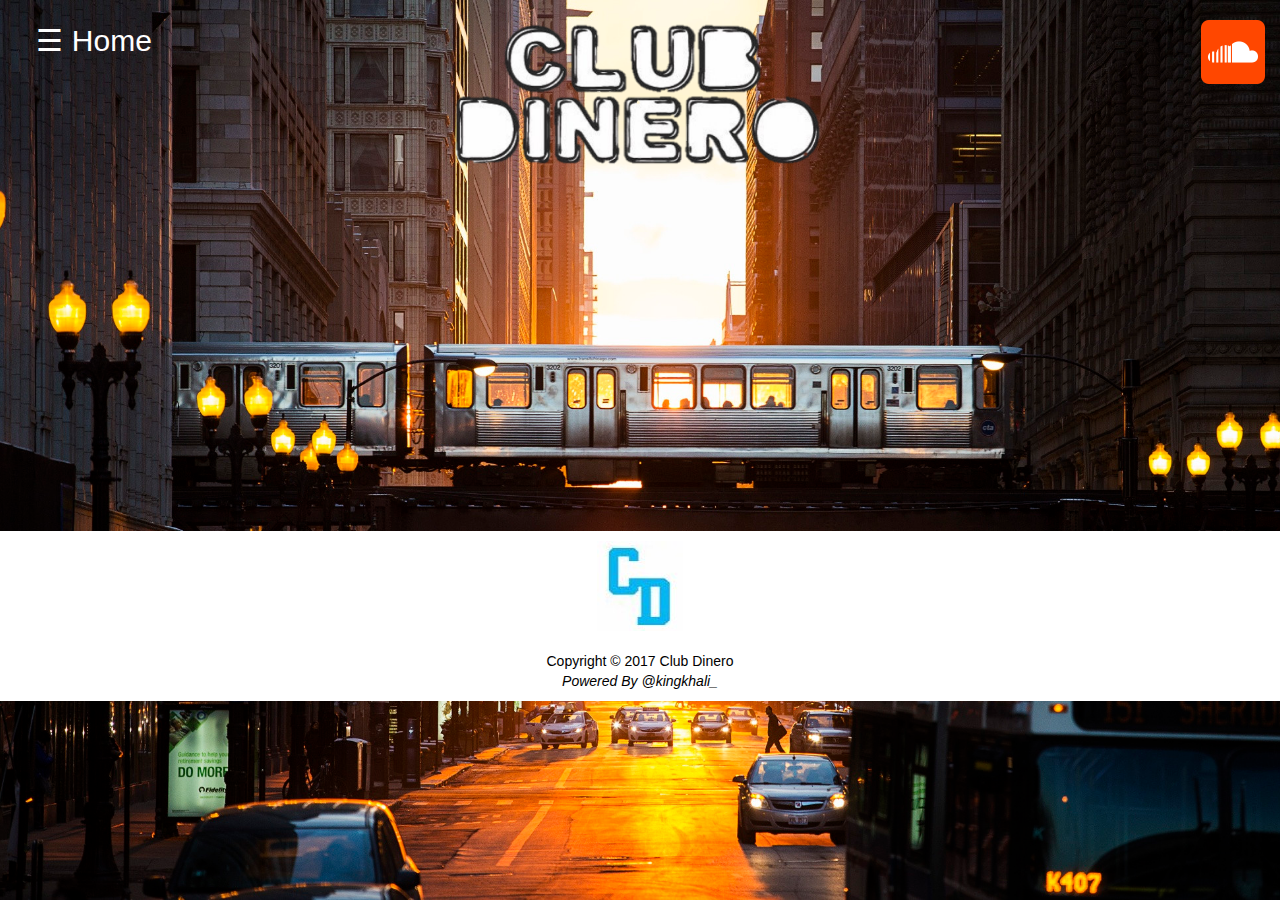
<file: index.html>
<!DOCTYPE html>
<html>
<head>
	<title>Club Dinero</title>
	<link rel="stylesheet" href="https://maxcdn.bootstrapcdn.com/bootstrap/3.3.7/css/bootstrap.min.css" integrity="sha384-BVYiiSIFeK1dGmJRAkycuHAHRg32OmUcww7on3RYdg4Va+PmSTsz/K68vbdEjh4u" crossorigin="anonymous">

	<link rel="stylesheet" type="text/css" href="assets/css/style.css">
	<link rel="icon" href="assets/images/clubdinerologo.jpeg">
</head>
<body>

<div id="mySidenav" class="sidenav">
  <a href="javascript:void(0)" class="closebtn" onclick="closeNav()">&times;</a>
  <a href="index.html">Home</a>
  <a href="about.html">About</a>
  <a href="lookbook.html">Lookbook</a>
  <a href="contact.html">Contact</a>
</div>

<div class="row">
	<div class="menu col-xs-2 text-center">
		<span onclick="openNav()">&#9776; Home</span>
	</div>
		
	<div class="col-xs-4 col-xs-offset-2">
		<div id="header">
				<a href="index.html" class="logo">
					<img src="assets/images/text1.png" alt="">
				</a>
				<!-- <ul id="navigation">
					<li>
						<button class="button">
						<span>
							<a href="index.html">home</a>
						</span>	
						</button>	
					</li>
					<li>
						<button class="button">
						<span>
							<a href="about.html">about</a>
						</span>	
						</button>	
					</li>
					<li>
						<button class="button">
						<span>
							<a href="lookbook.html">lookbook</a>
						</span>	
						</button>	
					</li>
					<li>
						<button class="button">
						<span>
							<a href="contact.html">contact</a>
						</span>	
						</button>	
					</li>
				</ul> -->
		</div>
	</div>

	<div class="music col-xs-1 col-xs-offset-3">
		<img src="assets/images/soundcloudicon.png" alt="soundcloudicon">
	</div>	
</div>		

<br>

<div class="row">
	<div class="col-xs-6 col-xs-offset-3 text-center">
		<iframe width="100%" height="300" scrolling="no" frameborder="no" src="https://w.soundcloud.com/player/?url=https%3A//api.soundcloud.com/playlists/251341302&amp;auto_play=true&amp;hide_related=false&amp;show_comments=true&amp;show_user=true&amp;show_reposts=false&amp;visual=true"></iframe>
	</div>
</div>

<br>		

<footer>
    	<img src="assets/images/clubdinerologo.jpeg" alt="Club Dinero Logo">
    	<br><br>
    	<div class="container">
      		Copyright &copy; 2017 Club Dinero
      		<br>
      		<i>Powered By @kingkhali_<i>
    	</div>
</footer>

<script src="http://code.jquery.com/jquery-2.1.3.min.js"></script>
<script src="assets/javascript/logic.js">

</script>

</body>
</html>
</file>
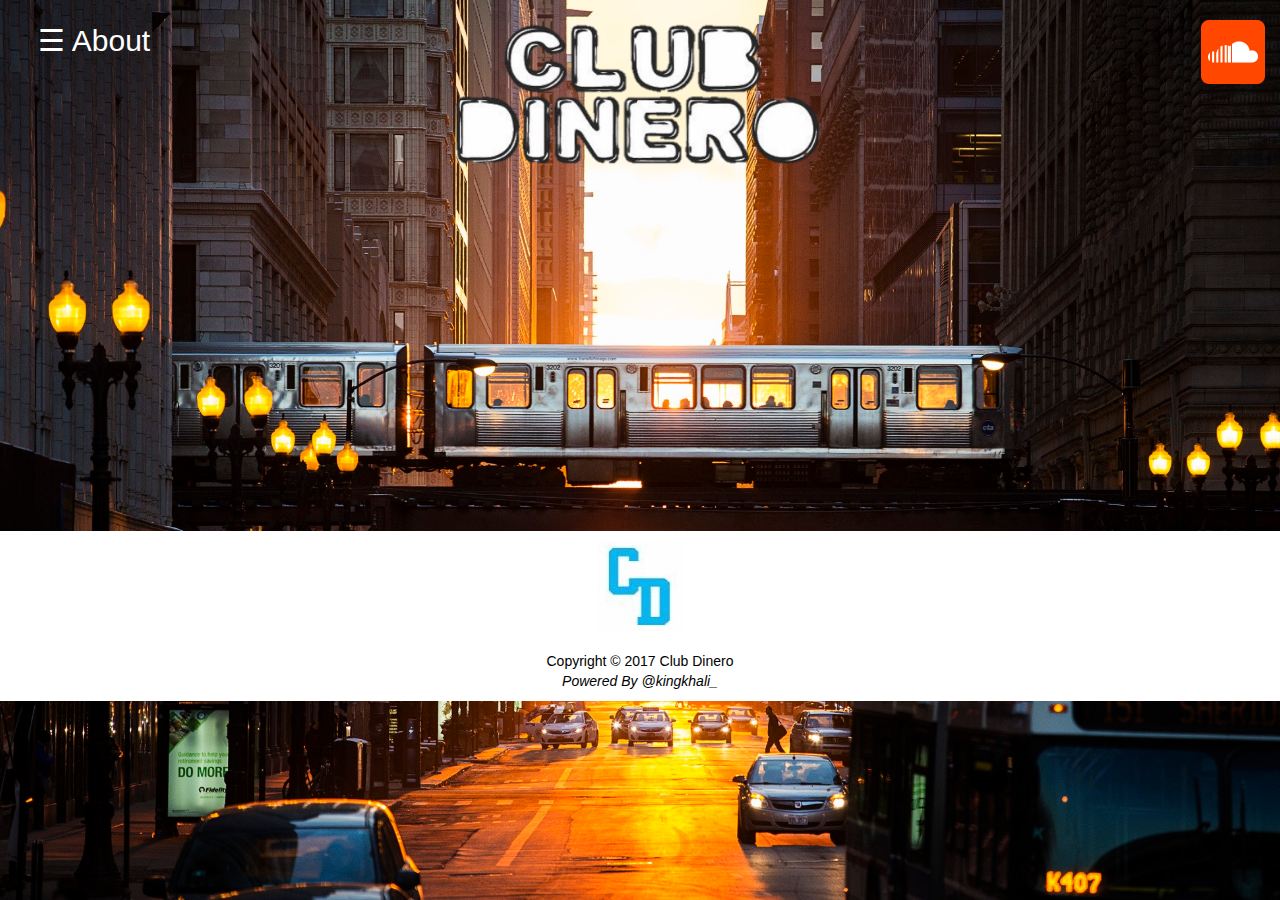
<file: about.html>
<!DOCTYPE html>
<html>
<head>
	<title>Club Dinero - About</title>
	<link rel="stylesheet" href="https://maxcdn.bootstrapcdn.com/bootstrap/3.3.7/css/bootstrap.min.css" integrity="sha384-BVYiiSIFeK1dGmJRAkycuHAHRg32OmUcww7on3RYdg4Va+PmSTsz/K68vbdEjh4u" crossorigin="anonymous">

	<link rel="stylesheet" type="text/css" href="assets/css/style.css">
	<link rel="icon" href="assets/images/clubdinerologo.jpeg">
</head>
<body>

<div id="mySidenav" class="sidenav">
  <a href="javascript:void(0)" class="closebtn" onclick="closeNav()">&times;</a>
  <a href="index.html">Home</a>
  <a href="about.html">About</a>
  <a href="lookbook.html">Lookbook</a>
  <a href="contact.html">Contact</a>
</div>

<div class="row">
	<div class="menu col-xs-2 text-center">
		<span onclick="openNav()">&#9776; About</span>
	</div>
		
	<div class="col-xs-4 col-xs-offset-2">	
		<div id="header">
				<a href="index.html" class="logo">
					<img src="assets/images/text1.png" alt="">
				</a>
				<!-- <ul id="navigation">
					<li>
						<button class="button">
						<span>
							<a href="index.html">home</a>
						</span>	
						</button>	
					</li>
					<li>
						<button class="button">
						<span>
							<a href="about.html">about</a>
						</span>	
						</button>	
					</li>
					<li>
						<button class="button">
						<span>
							<a href="lookbook.html">lookbook</a>
						</span>	
						</button>	
					</li>
					<li>
						<button class="button">
						<span>
							<a href="contact.html">contact</a>
						</span>	
						</button>	
					</li>
				</ul> -->
		</div>
	</div>

	<div class="music col-xs-1 col-xs-offset-3">
		<img src="assets/images/soundcloudicon.png" alt="soundcloudicon">
	</div>
</div>

<br>	

<div class="row">
	<div class="col-xs-6 col-xs-offset-3 text-center">
		<iframe width="100%" height="300" scrolling="no" frameborder="no" src="https://w.soundcloud.com/player/?url=https%3A//api.soundcloud.com/playlists/251341302&amp;auto_play=true&amp;hide_related=false&amp;show_comments=true&amp;show_user=true&amp;show_reposts=false&amp;visual=true"></iframe>
	</div>
</div>		

<br>

<footer>
    	<img src="assets/images/clubdinerologo.jpeg" alt="Club Dinero Logo">
    	<br><br>
    	<div class="container">
      		Copyright &copy; 2017 Club Dinero
      		<br>
      		<i>Powered By @kingkhali_<i>
    	</div>
</footer>

<script src="http://code.jquery.com/jquery-2.1.3.min.js"></script>
<script src="assets/javascript/logic.js">

</script>

</body>
</html>
</file>
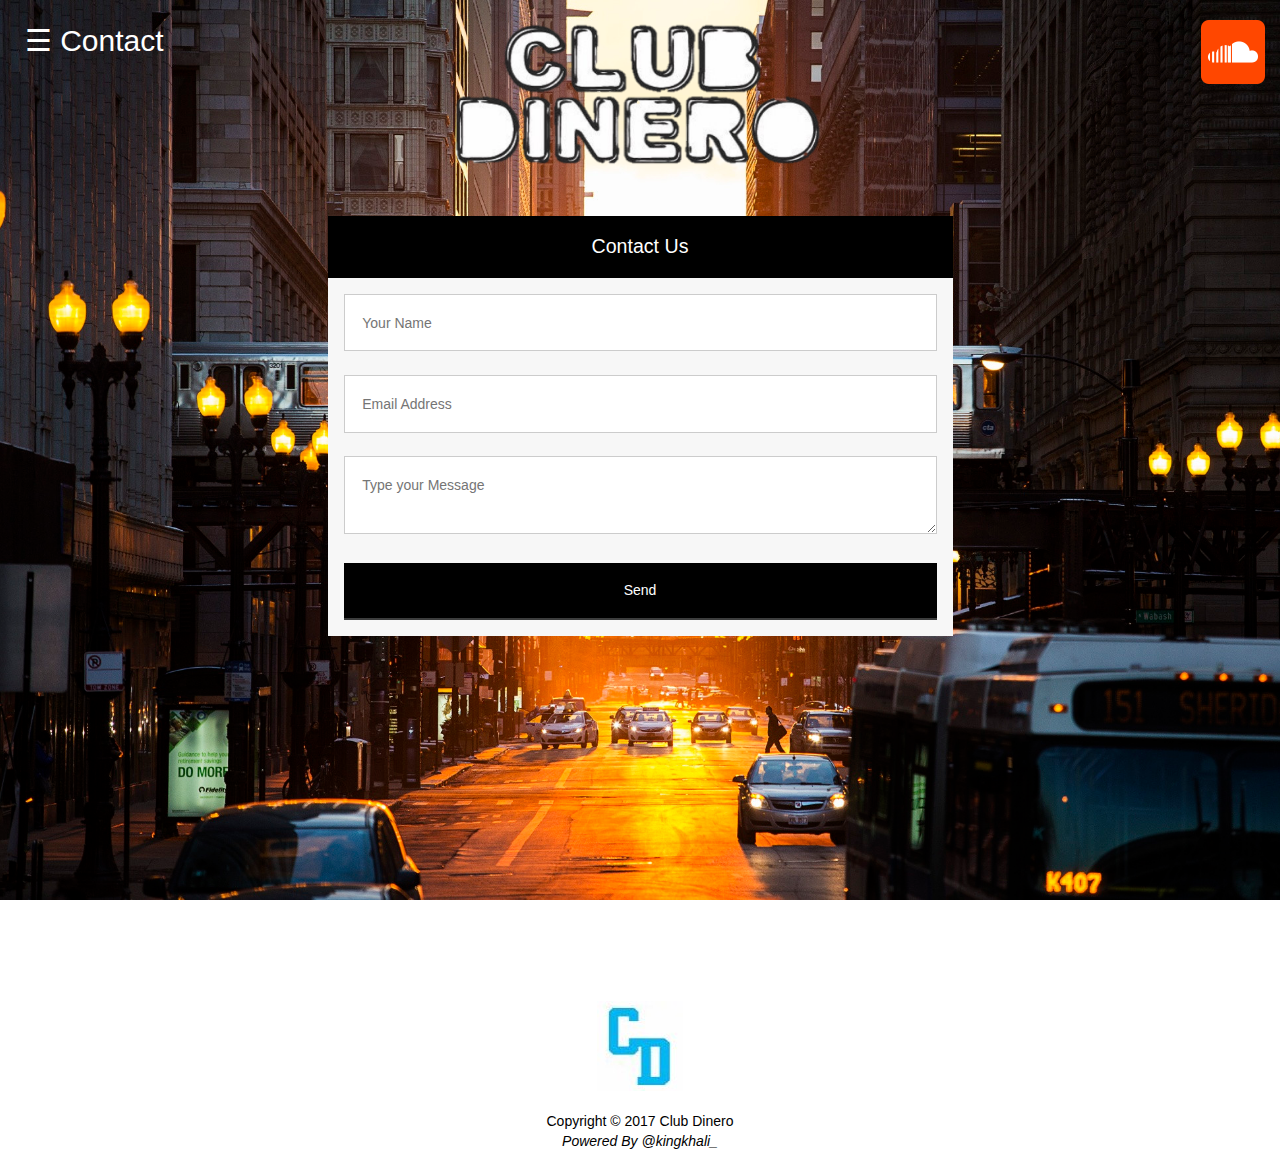
<file: contact.html>
<!DOCTYPE html>
<html>
<head>
	<title>Club Dinero - Contact</title>
	<link rel="stylesheet" href="https://maxcdn.bootstrapcdn.com/bootstrap/3.3.7/css/bootstrap.min.css" integrity="sha384-BVYiiSIFeK1dGmJRAkycuHAHRg32OmUcww7on3RYdg4Va+PmSTsz/K68vbdEjh4u" crossorigin="anonymous">

	<link rel="stylesheet" type="text/css" href="assets/css/style.css">
	<link rel="icon" href="assets/images/clubdinerologo.jpeg">
</head>
<body>

<div id="mySidenav" class="sidenav">
  <a href="javascript:void(0)" class="closebtn" onclick="closeNav()">&times;</a>
  <a href="index.html">Home</a>
  <a href="about.html">About</a>
  <a href="lookbook.html">Lookbook</a>
  <a href="contact.html">Contact</a>
</div>

<div class="row">
	<div class="menu col-xs-2 text-center">
		<span onclick="openNav()">&#9776; Contact</span>
	</div>
	
	<div class="col-xs-4 col-xs-offset-2">	
		<div id="header">
				<a href="index.html" class="logo">
					<img src="assets/images/text1.png" alt="">
				</a>
				<!-- <ul id="navigation">
					<li>
						<button class="button">
						<span>
							<a href="index.html">home</a>
						</span>	
						</button>	
					</li>
					<li>
						<button class="button">
						<span>
							<a href="about.html">about</a>
						</span>	
						</button>	
					</li>
					<li>
						<button class="button">
						<span>
							<a href="lookbook.html">lookbook</a>
						</span>	
						</button>	
					</li>
					<li>
						<button class="button">
						<span>
							<a href="contact.html">contact</a>
						</span>	
						</button>	
					</li>
				</ul> -->
		</div>
	</div>

	<div class="music col-xs-1 col-xs-offset-3">
		<img src="assets/images/soundcloudicon.png" alt="soundcloudicon">
	</div>	
</div>

<br>

<div class="row">
	<div class="col-xs-6 col-xs-offset-3 text-center">
		<div class="form-style-6">
		<h1>Contact Us</h1>
		<input type="text" name="field1" placeholder="Your Name" />
		<input type="email" name="field2" placeholder="Email Address" />
		<textarea name="field3" placeholder="Type your Message"></textarea>
		<input type="submit" value="Send" />
		</div>
	</div>
</div>		

<br>	

<div class="row">
	<div class="col-xs-6 col-xs-offset-3 text-center">
		<iframe width="100%" height="300" scrolling="no" frameborder="no" src="https://w.soundcloud.com/player/?url=https%3A//api.soundcloud.com/playlists/251341302&amp;auto_play=true&amp;hide_related=false&amp;show_comments=true&amp;show_user=true&amp;show_reposts=false&amp;visual=true"></iframe>
	</div>
</div>		

<br>	
	

<footer>
    	<img src="assets/images/clubdinerologo.jpeg" alt="Club Dinero Logo">
    	<br><br>
    	<div class="container">
      		Copyright &copy; 2017 Club Dinero
      		<br>
      		<i>Powered By @kingkhali_<i>
    	</div>
</footer>

<script src="http://code.jquery.com/jquery-2.1.3.min.js"></script>
<script src="assets/javascript/logic.js">

</script>

</body>
</html>
</file>
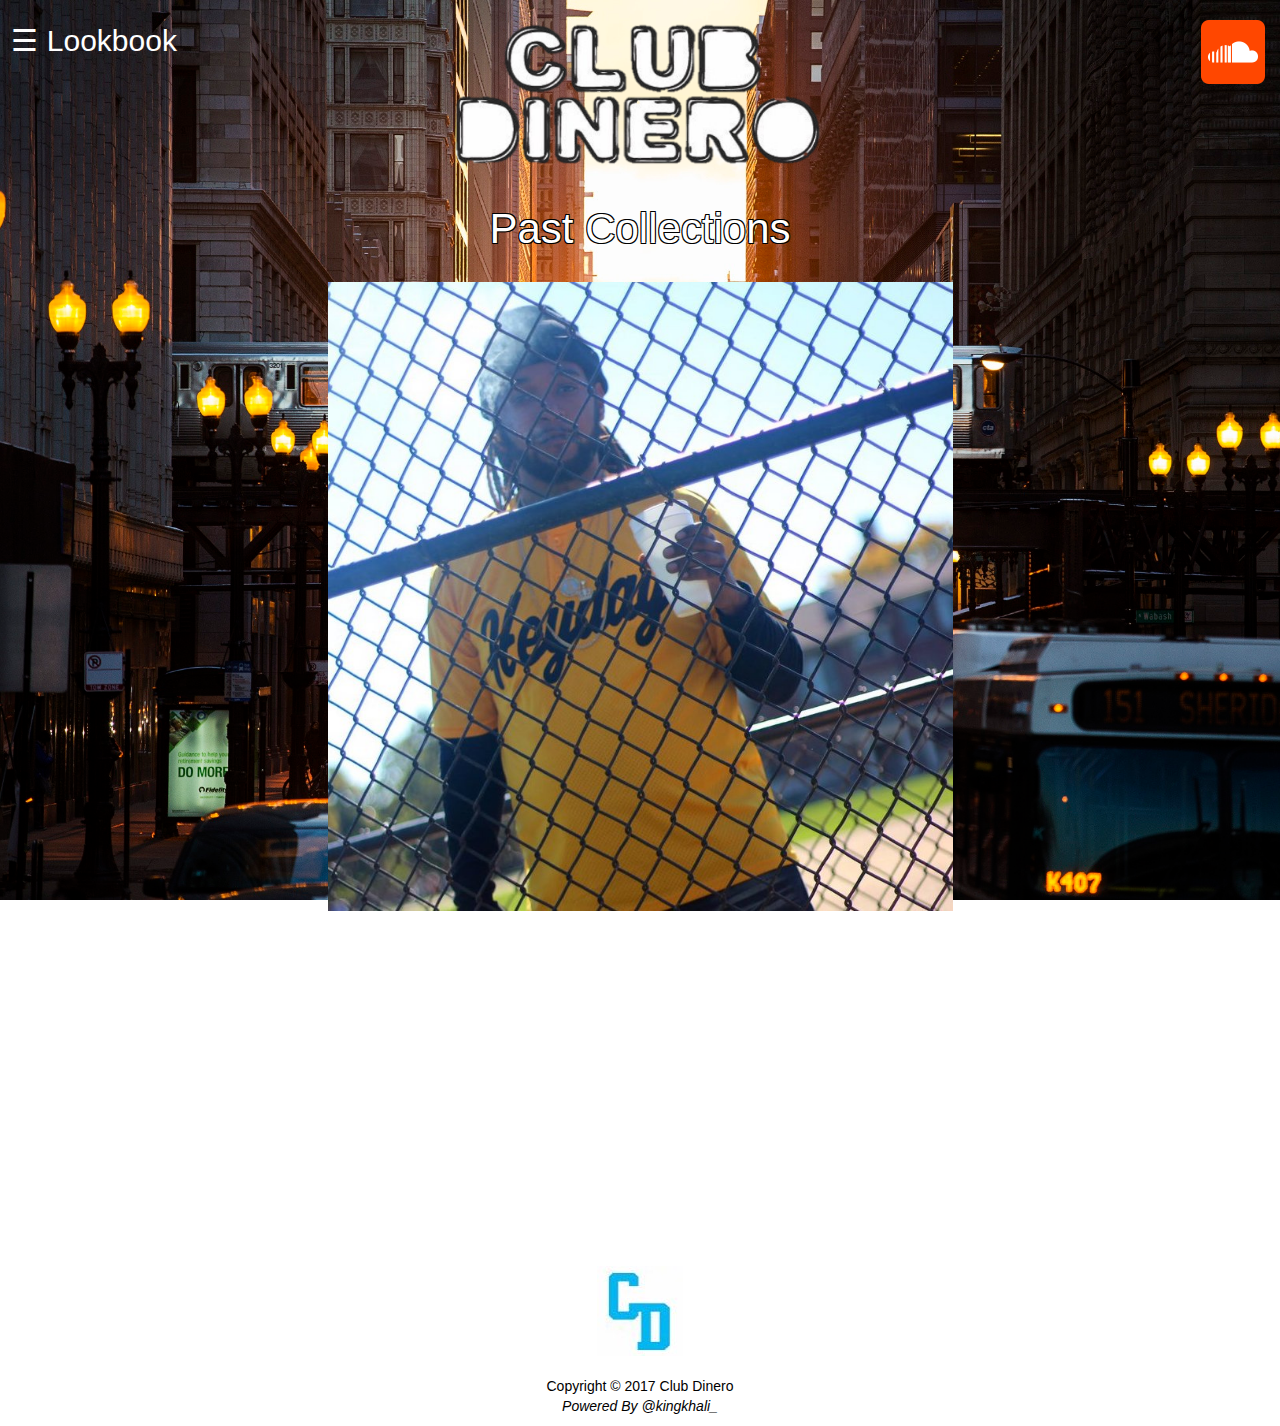
<file: lookbook.html>
<!DOCTYPE html>
<html>
<head>
	<title>Club Dinero - Lookbook</title>
	<link rel="stylesheet" href="https://maxcdn.bootstrapcdn.com/bootstrap/3.3.7/css/bootstrap.min.css" integrity="sha384-BVYiiSIFeK1dGmJRAkycuHAHRg32OmUcww7on3RYdg4Va+PmSTsz/K68vbdEjh4u" crossorigin="anonymous">

	<link rel="stylesheet" type="text/css" href="assets/css/style.css">
	<link rel="icon" href="assets/images/clubdinerologo.jpeg">
	<meta name="viewport" content="width=device-width, initial-scale=1">
</head>
<body>

<div id="mySidenav" class="sidenav">
  <a href="javascript:void(0)" class="closebtn" onclick="closeNav()">&times;</a>
  <a href="index.html">Home</a>
  <a href="about.html">About</a>
  <a href="lookbook.html">Lookbook</a>
  <a href="contact.html">Contact</a>
</div>

<div class="row">
	<div class="menu col-xs-2 text-center">
		<span onclick="openNav()">&#9776; Lookbook</span>
	</div>
	
	<div class="col-xs-4 col-xs-offset-2">	
		<div id="header">
				<a href="index.html" class="logo">
					<img src="assets/images/text1.png" alt="">
				</a>
				<!-- <ul id="navigation">
					<li>
						<button class="button">
						<span>
							<a href="index.html">home</a>
						</span>	
						</button>	
					</li>
					<li>
						<button class="button">
						<span>
							<a href="about.html">about</a>
						</span>	
						</button>	
					</li>
					<li>
						<button class="button">
						<span>
							<a href="lookbook.html">lookbook</a>
						</span>	
						</button>	
					</li>
					<li>
						<button class="button">
						<span>
							<a href="contact.html">contact</a>
						</span>	
						</button>	
					</li>
				</ul> -->
		</div>
	</div>

	<div class="music col-xs-1 col-xs-offset-3">
		<img src="assets/images/soundcloudicon.png" alt="soundcloudicon">
	</div>	
</div>

<div class="row">
	<div class="past col-xs-6 col-xs-offset-3 text-center">
		<h1>Past Collections</h1>
	</div>
</div>	

<br>

<div class="row">
	<div class="col-xs-6 col-xs-offset-3 text-center">
		<img class="mySlides" src="assets/images/heydaybaseball1.jpeg" style="width:100%">
  		<img class="mySlides" src="assets/images/clubdinerosoccer.jpeg" style="width:100%">
  		<img class="mySlides" src="assets/images/redhat.jpeg" style="width:100%">
  		<img class="mySlides" src="assets/images/takinchances.jpeg" style="width:100%">
	</div>
</div>		

<br>	

<div class="row">
	<div class="col-xs-6 col-xs-offset-3 text-center">
		<iframe width="100%" height="300" scrolling="no" frameborder="no" src="https://w.soundcloud.com/player/?url=https%3A//api.soundcloud.com/playlists/251341302&amp;auto_play=true&amp;hide_related=false&amp;show_comments=true&amp;show_user=true&amp;show_reposts=false&amp;visual=true"></iframe>
	</div>
</div>		

<br>

<footer>
    	<img src="assets/images/clubdinerologo.jpeg" alt="Club Dinero Logo">
    	<br><br>
    	<div class="container">
      		Copyright &copy; 2017 Club Dinero
      		<br>
      		<i>Powered By @kingkhali_<i>
    	</div>
</footer>

<script src="http://code.jquery.com/jquery-2.1.3.min.js"></script>
<script src="assets/javascript/logic.js">

</script>

</body>
</html>
</file>
<file: assets/css/style.css>
body {
  font-family: Lucida, Helvetica, Arial, Verdana;
  overflow-y: scroll;
  background: url(../images/chicagotrain.jpeg) no-repeat center center fixed; 
  -webkit-background-size: cover;
  -moz-background-size: cover;
  -o-background-size: cover;
  background-size: cover;
}

#header {
	margin: 0 auto;
	/*padding: 20px 0 20px;*/
	text-align: center;
	/*width: 960px;*/
}
#header a.logo {
	display: block;
	margin: 0 auto;
	padding: 0;
	/*width: 340px;*/
}
#header a.logo img {
	border: 0;
	display: block;
	margin: 0;
	padding: 0;
}
#header ul {
	color: white;
	margin: 0;
	padding: 20px 0 0;
}
#header ul li {
	color: white;
	display: inline;
	list-style: none;
	margin: 0;
	padding: 0 19px;
}
#header ul li a {
	color: white;
	display: inline-block;
	/*font-family: "Arial Black", Gadget, sans-serif;*/
	font-size: 20px;
	font-weight: normal;
	margin: 0;
	padding: 0 0 3px;
	text-decoration: none;
	text-transform: capitalize;
}
#header ul li a:hover, #header ul li.selected a {
	color: white;
}

.button {
  border-radius: 4px;
  background-color: black;
  border: none;
  color: white;
  text-align: center;
  font-size: 20px;
  padding: 20px;
  transition: all 0.5s;
  cursor: pointer;
  margin: 5px;
}

.button span {
  cursor: pointer;
  display: inline-block;
  position: relative;
  transition: 0.5s;
}

.button span:after {
  content: '\00bb';
  position: absolute;
  opacity: 0;
  top: 0;
  right: -20px;
  transition: 0.5s;
}

.button:hover span {
  padding-right: 25px;
}

.button:hover span:after {
  opacity: 1;
  right: 0;
}

.logo img {
	width: 400px;
  	height: auto;
  	margin-bottom: 5px;
}

.sidenav {
    height: 100%;
    width: 0;
    position: fixed;
    z-index: 1;
    top: 0;
    left: 0;
    background-color: #111;
    overflow-x: hidden;
    transition: 0.5s;
    padding-top: 60px;
}

.sidenav a {
    padding: 8px 8px 8px 32px;
    text-decoration: none;
    font-size: 25px;
    color: #ffffff;
    display: block;
    transition: 0.3s
}

.sidenav a:hover, .offcanvas a:focus{
    color: #818181;
}

.sidenav .closebtn {
    position: absolute;
    top: 0;
    right: 25px;
    font-size: 36px;
    margin-left: 50px;
}

.menu {
	font-size:30px;
	cursor:pointer;
	color:white;
	margin-top: 20px;
}

.content1 {
  color: white;
  text-align: center;
  padding: 15px;
  background-color: black;
}

.music {
  cursor:pointer;
  color:white;
  margin-top: 20px;
}

.mySlides {
  display: none;
}

.past h1 {
  font-size: 300%;
  cursor:pointer;
  color:white;
  text-shadow: -1px -1px 0 #000,
  1px -1px 0 #000,
  -1px 1px 0 #000,
  1px 1px 0 #000;
}

.form-style-6{
    margin: 10px auto;
    padding: 16px;
    background: #F7F7F7;
}
.form-style-6 h1{
    background: black;
    padding: 20px 0;
    font-size: 140%;
    font-weight: 300;
    text-align: center;
    color: #fff;
    margin: -16px -16px 16px -16px;
}
.form-style-6 input[type="text"],
.form-style-6 input[type="date"],
.form-style-6 input[type="datetime"],
.form-style-6 input[type="email"],
.form-style-6 input[type="number"],
.form-style-6 input[type="search"],
.form-style-6 input[type="time"],
.form-style-6 input[type="url"],
.form-style-6 textarea,
.form-style-6 select 
{
    -webkit-transition: all 0.30s ease-in-out;
    -moz-transition: all 0.30s ease-in-out;
    -ms-transition: all 0.30s ease-in-out;
    -o-transition: all 0.30s ease-in-out;
    outline: none;
    box-sizing: border-box;
    -webkit-box-sizing: border-box;
    -moz-box-sizing: border-box;
    width: 100%;
    background: #fff;
    margin-bottom: 4%;
    border: 1px solid #ccc;
    padding: 3%;
    color: #555;
}
.form-style-6 input[type="text"]:focus,
.form-style-6 input[type="date"]:focus,
.form-style-6 input[type="datetime"]:focus,
.form-style-6 input[type="email"]:focus,
.form-style-6 input[type="number"]:focus,
.form-style-6 input[type="search"]:focus,
.form-style-6 input[type="time"]:focus,
.form-style-6 input[type="url"]:focus,
.form-style-6 textarea:focus,
.form-style-6 select:focus
{
    border: 1px solid black;
}

.form-style-6 input[type="submit"],
.form-style-6 input[type="button"]{
    box-sizing: border-box;
    -webkit-box-sizing: border-box;
    -moz-box-sizing: border-box;
    width: 100%;
    padding: 3%;
    background: black;
    border-bottom: 2px solid #3c3d3d;
    border-top-style: none;
    border-right-style: none;
    border-left-style: none;    
    color: #fff;
}
.form-style-6 input[type="submit"]:hover,
.form-style-6 input[type="button"]:hover{
    background: #3c3d3d;
}

footer {
	position: static;
	bottom: 0;
	width: 100%;
	padding: 10px;
	clear: both;
	color: black;
	font-size: 14px;
	font-weight: 600px;
	text-align: center;
	background: white;
}

@media screen and (max-height: 450px) {
  .sidenav {padding-top: 15px;}
  .sidenav a {font-size: 18px;}
}
</file>
